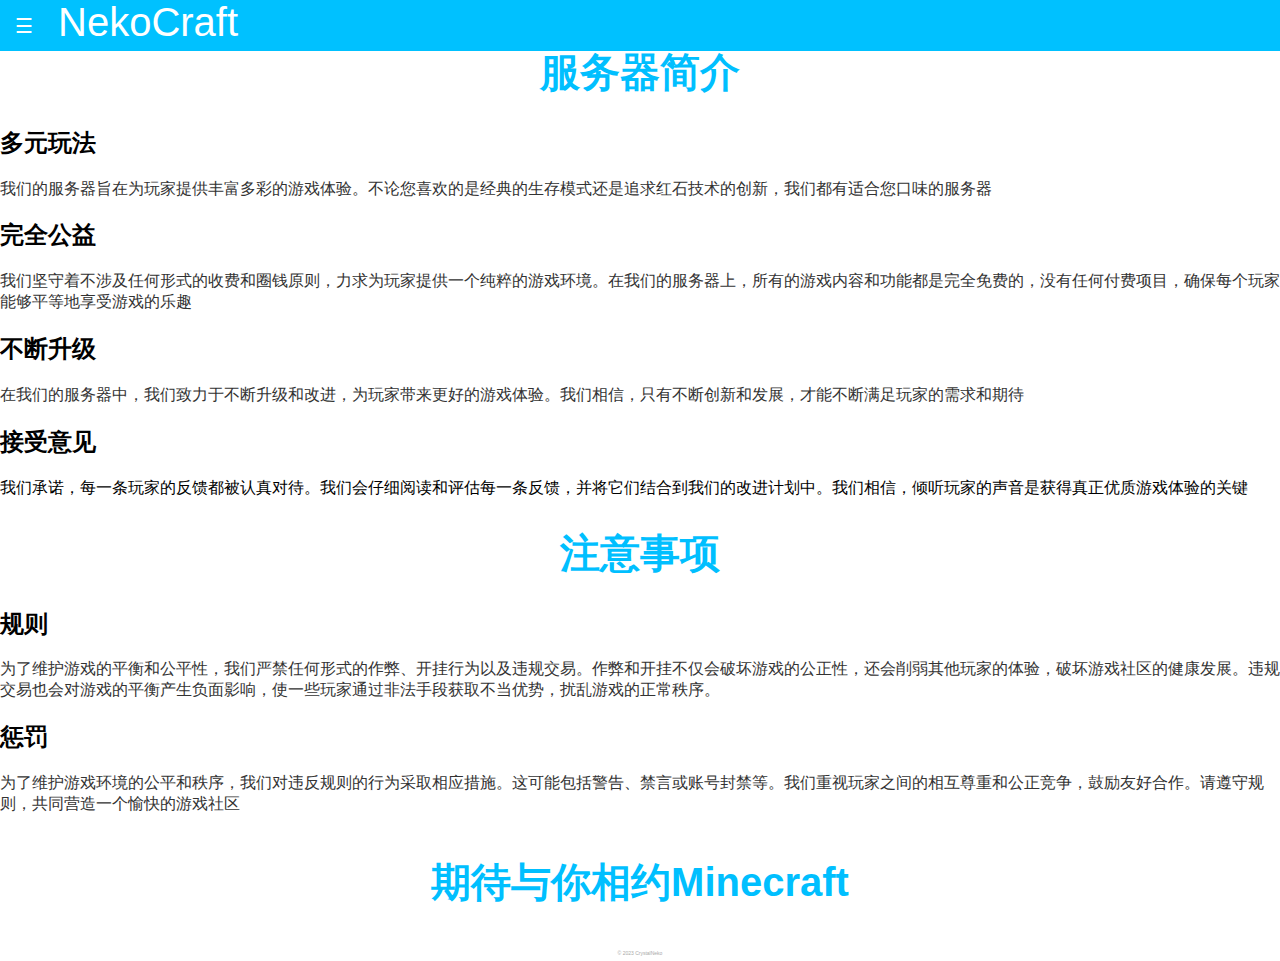
<file: index.html>
<!DOCTYPE html>
<html>
	<head>

		<meta name="viewport" content="width=device-width, initial-scale=1" charset="utf-8">
		<link rel="stylesheet" href="icons/css/font-awesome.css">
		<link rel="stylesheet" href="css/index.css">
	</head>
	<body style="margin:0" background="">
		<div id="mySidebar" class="sidebar">
			<a href="javascript:void(0)" class="closebtn" onclick="closeNav()">菜单 x</a>
			<a href="index.html" style="border: 1px solid #f0f3f4; border-radius: 15px; padding: 8px;"><i class="fa fa-home" aria-hidden="true" /></i> 主页</a>
			<a href="info.html" style="border: 1px solid #f0f3f4; border-radius: 15px; padding: 8px;"><i class="fa fa-file-text" aria-hidden="true" /></i> 信息</a>
			<a href="ziyuan.html" style="border: 1px solid #f0f3f4; border-radius: 15px; padding: 8px;"><i class="fa fa-tasks" aria-hidden="true" /></i> 资源</a>
			<a href="about.html" style="border: 1px solid #f0f3f4; border-radius: 15px; padding: 8px;"><i class="fa fa-user-md" aria-hidden="true" /></i> 关于</a>
			<a href="setting.html" style="border: 1px solid #f0f3f4; border-radius: 15px; padding: 8px;"><i class="fa fa-gear" aria-hidden="true" /></i> 设置</a>
		</div>
		<div id="title">
			<div id="main">
				<button class="openbtn" onclick="openNav()">☰</button>
			</div>
			<p style="margin:0;margin-left:10;display:inline"><font color="white">NekoCraft</font></p>
		</div>
		<br>
		<h1 style="color:DeepSkyBlue;font-size:40px;text-align:center">服务器简介</h1>
		<div class="mainfo">
			<div id="h">
				<h2>多元玩法</h2>
				<div id="p"><p>我们的服务器旨在为玩家提供丰富多彩的游戏体验。不论您喜欢的是经典的生存模式还是追求红石技术的创新，我们都有适合您口味的服务器</p></div>
			</div>
			<div id="h">
				<h2>完全公益</h2>
				<div id="p"><p>我们坚守着不涉及任何形式的收费和圈钱原则，力求为玩家提供一个纯粹的游戏环境。在我们的服务器上，所有的游戏内容和功能都是完全免费的，没有任何付费项目，确保每个玩家能够平等地享受游戏的乐趣</p></div>
			</div>
		</div>
		<div class="mainfo">
			<div id="h">
				<h2>不断升级</h2>
				<div id="p"><p>在我们的服务器中，我们致力于不断升级和改进，为玩家带来更好的游戏体验。我们相信，只有不断创新和发展，才能不断满足玩家的需求和期待</p></div>
			</div>
			<div id="h">
				<h2>接受意见</h2>
				<div id="p"></p>我们承诺，每一条玩家的反馈都被认真对待。我们会仔细阅读和评估每一条反馈，并将它们结合到我们的改进计划中。我们相信，倾听玩家的声音是获得真正优质游戏体验的关键</p></div>
			</div>
		</div>
		<h1 style="color:DeepSkyBlue;font-size:40px;text-align:center">注意事项</h1>
		<div class="mainfo">
			<div id="h">
				<h2>规则</h2>
				<div id="p"><p>为了维护游戏的平衡和公平性，我们严禁任何形式的作弊、开挂行为以及违规交易。作弊和开挂不仅会破坏游戏的公正性，还会削弱其他玩家的体验，破坏游戏社区的健康发展。违规交易也会对游戏的平衡产生负面影响，使一些玩家通过非法手段获取不当优势，扰乱游戏的正常秩序。<p></div>
			</div>
			<div id="h">
				<h2>惩罚</h2>
				<div id="p"><p>为了维护游戏环境的公平和秩序，我们对违反规则的行为采取相应措施。这可能包括警告、禁言或账号封禁等。我们重视玩家之间的相互尊重和公正竞争，鼓励友好合作。请遵守规则，共同营造一个愉快的游戏社区<p></div>
			</div>
		</div>
		<h3 style="color:DeepSkyBlue;font-size:40px;text-align:center">期待与你相约Minecraft</h3>
		<p style="color:DarkGray;font-size:5px;text-align:center">© 2023 CrystalNeko</p>
		<script src="js/index.js"></script>
	</body>

</html>
</file>
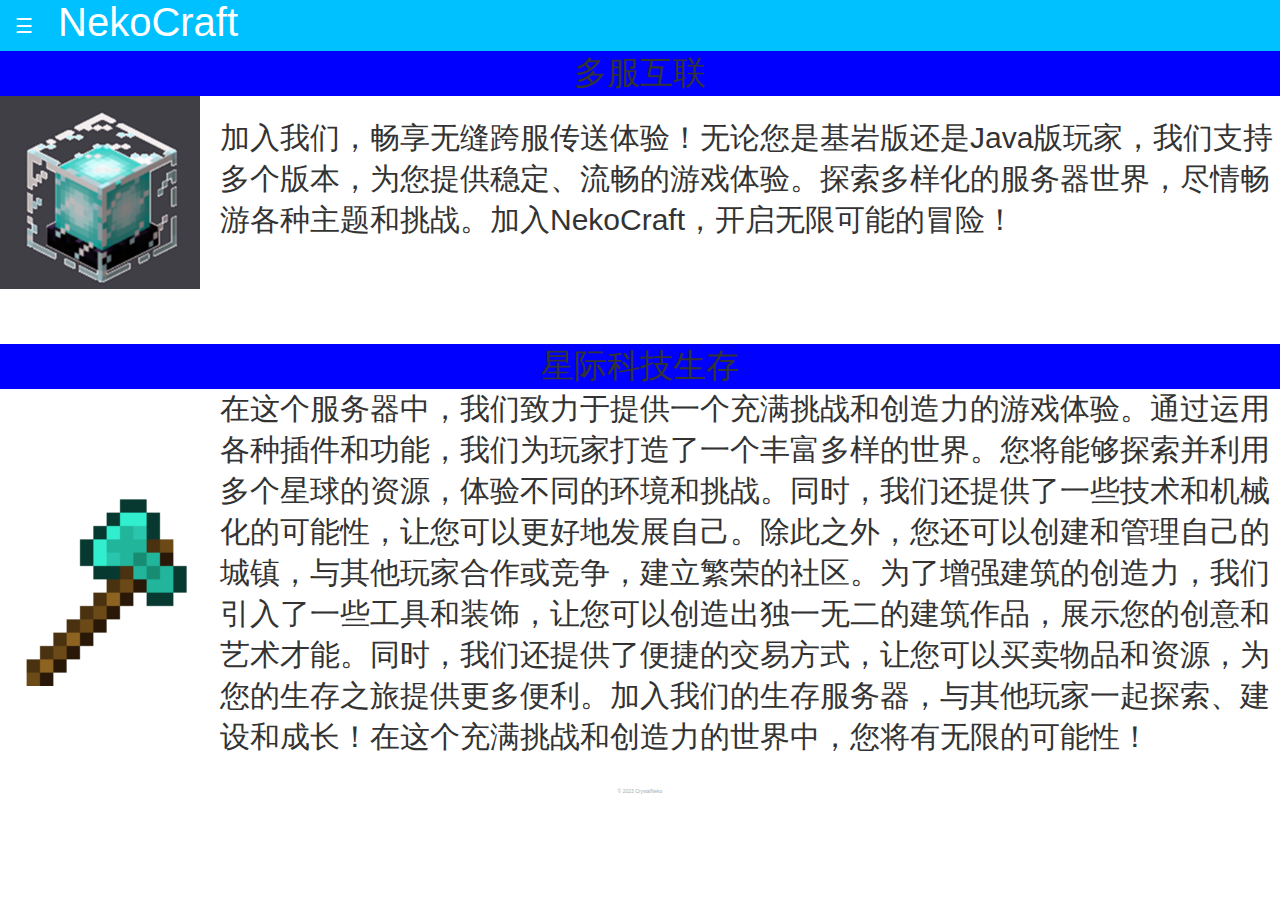
<file: info.html>
<!DOCTYPE html>
<html>
	<head>

		<meta name="viewport" content="width=device-width, initial-scale=1" charset="utf-8">
		<link rel="stylesheet" href="https://csneko.github.io/icons/css/font-awesome.css">
		<link rel="stylesheet" href="css/index.css">
	</head>
	<body style="margin:0" background="">
		<div id="mySidebar" class="sidebar">
			<a href="javascript:void(0)" class="closebtn" onclick="closeNav()">菜单 x</a>
			<a href="index.html" style="border: 1px solid #f0f3f4; border-radius: 15px; padding: 8px;"><i class="fa fa-home" aria-hidden="true" /></i> 主页</a>
			<a href="info.html" style="border: 1px solid #f0f3f4; border-radius: 15px; padding: 8px;"><i class="fa fa-file-text" aria-hidden="true" /></i> 信息</a>
			<a href="ziyuan.html" style="border: 1px solid #f0f3f4; border-radius: 15px; padding: 8px;"><i class="fa fa-tasks" aria-hidden="true" /></i> 资源</a>
			<a href="about.html" style="border: 1px solid #f0f3f4; border-radius: 15px; padding: 8px;"><i class="fa fa-user-md" aria-hidden="true" /></i> 关于</a>
			<a href="setting.html" style="border: 1px solid #f0f3f4; border-radius: 15px; padding: 8px;"><i class="fa fa-gear" aria-hidden="true" /></i> 设置</a>
		</div>
		<div id="title">
			<div id="main">
				<button class="openbtn" onclick="openNav()">☰</button>
			</div>
			<p style="margin:0;margin-left:10;display:inline"><font color="white">NekoCraft</font></p>
		</div>
		<div id="infotitle">
			<p style="margin:0;">多服互联</p>
		</div>
		<div class="cnt">
			<div class="image-cnt">
				<a href="info/velocity.html" onclick="handleClickImage()">
				<img src="images/velocity.png" alt="实在没有图片了">
				</a>
			</div>
			<div class="text-cnt">
				<p>加入我们，畅享无缝跨服传送体验！无论您是基岩版还是Java版玩家，我们支持多个版本，为您提供稳定、流畅的游戏体验。探索多样化的服务器世界，尽情畅游各种主题和挑战。加入NekoCraft，开启无限可能的冒险！</p>
			</div>
		</div>
		<div id="infotitle">
			<p style="margin:0;">星际科技生存</p>
		</div>
		<div class="cnt">
			<div class="image-cnt">
				<a href="info/sc.html" onclick="handleClickImage()">
				<img src="images/sc.png" alt="实在没有图片了">
				</a>
			</div>
			<div class="text-cnt">
				<p>在这个服务器中，我们致力于提供一个充满挑战和创造力的游戏体验。通过运用各种插件和功能，我们为玩家打造了一个丰富多样的世界。您将能够探索并利用多个星球的资源，体验不同的环境和挑战。同时，我们还提供了一些技术和机械化的可能性，让您可以更好地发展自己。除此之外，您还可以创建和管理自己的城镇，与其他玩家合作或竞争，建立繁荣的社区。为了增强建筑的创造力，我们引入了一些工具和装饰，让您可以创造出独一无二的建筑作品，展示您的创意和艺术才能。同时，我们还提供了便捷的交易方式，让您可以买卖物品和资源，为您的生存之旅提供更多便利。加入我们的生存服务器，与其他玩家一起探索、建设和成长！在这个充满挑战和创造力的世界中，您将有无限的可能性！</p>
			</div>
		</div>

			<p style="color:DarkGray;font-size:5px;text-align:center">© 2023 CrystalNeko</p>
		<script src="js/index.js"></script>
		<script src="https://csneko.github.io/js/index.js">
	</body>
</html>
</file>
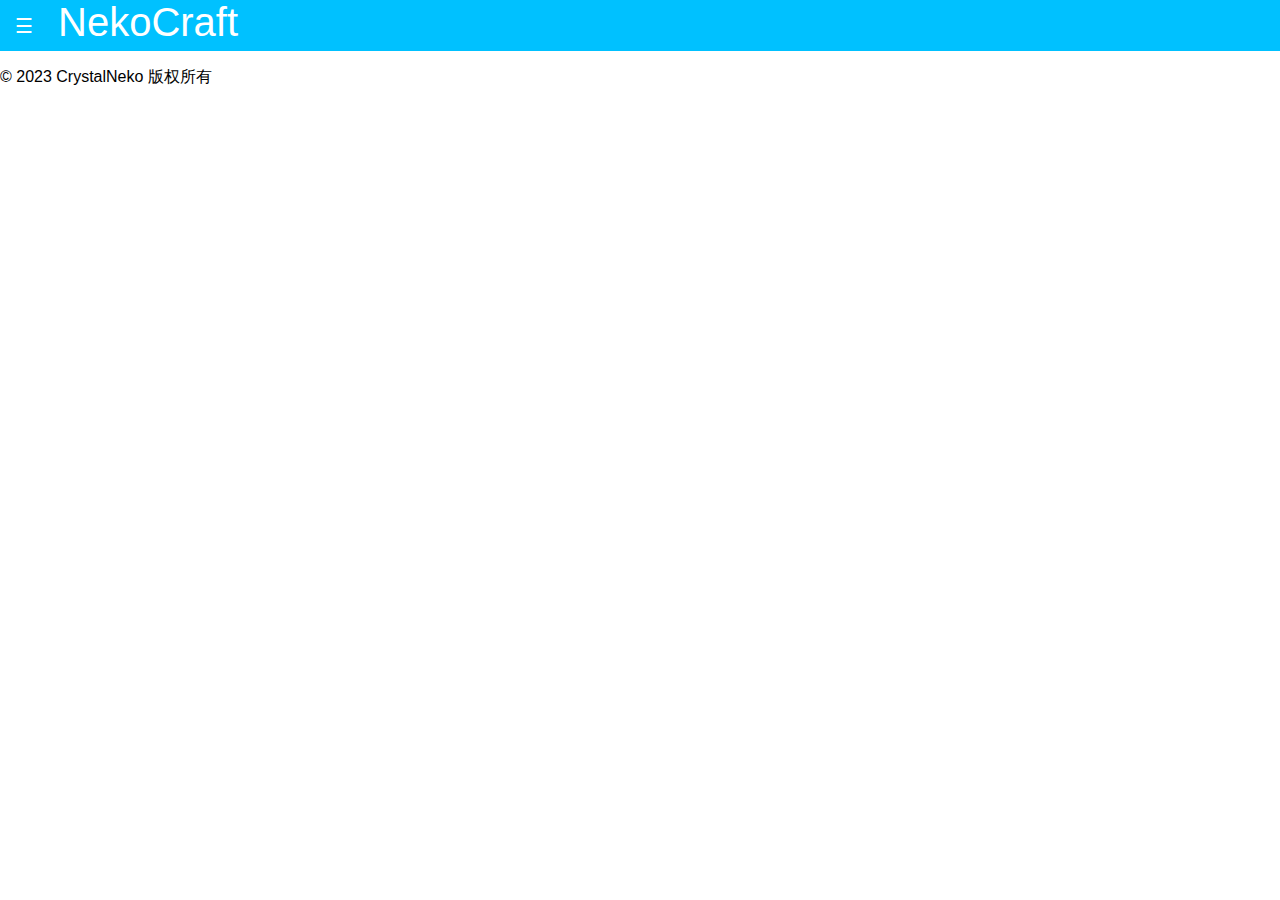
<file: desktop/info.html>
<!DOCTYPE html>
<html>
	<head>

		<meta name="viewport" content="width=device-width, initial-scale=1" charset="utf-8">
		<link rel="stylesheet" href="icons/css/font-awesome.css">
		<link rel="stylesheet" href="css/index.css">
	</head>
	<body style="margin:0" background="">
		<div id="mySidebar" class="sidebar">
			<a href="javascript:void(0)" class="closebtn" onclick="closeNav()">菜单 x</a>
			<a href="index.html" style="border: 1px solid #f0f3f4; border-radius: 15px; padding: 8px;"><i class="fa fa-home" aria-hidden="true" /></i> 主页</a>
			<a href="info.html" style="border: 1px solid #f0f3f4; border-radius: 15px; padding: 8px;"><i class="fa fa-file-text" aria-hidden="true" /></i> 信息</a>
			<a href="ziyuan.html" style="border: 1px solid #f0f3f4; border-radius: 15px; padding: 8px;"><i class="fa fa-tasks" aria-hidden="true" /></i> 资源</a>
			<a href="about.html" style="border: 1px solid #f0f3f4; border-radius: 15px; padding: 8px;"><i class="fa fa-user-md" aria-hidden="true" /></i> 关于</a>
		</div>
		<div id="title">
			<div id="main">
				<button class="openbtn" onclick="openNav()">☰</button>
			</div>
			<p style="margin:0;margin-left:10;display:inline"><font color="white">NekoCraft</font></p>
		</div>
		<script src="js/index.js"></script>
	</body>
	<footer>
		<!-- 其他底部内容 -->
		<p> &copy; 2023 CrystalNeko 版权所有</p>
	</footer>
</html>
</file>
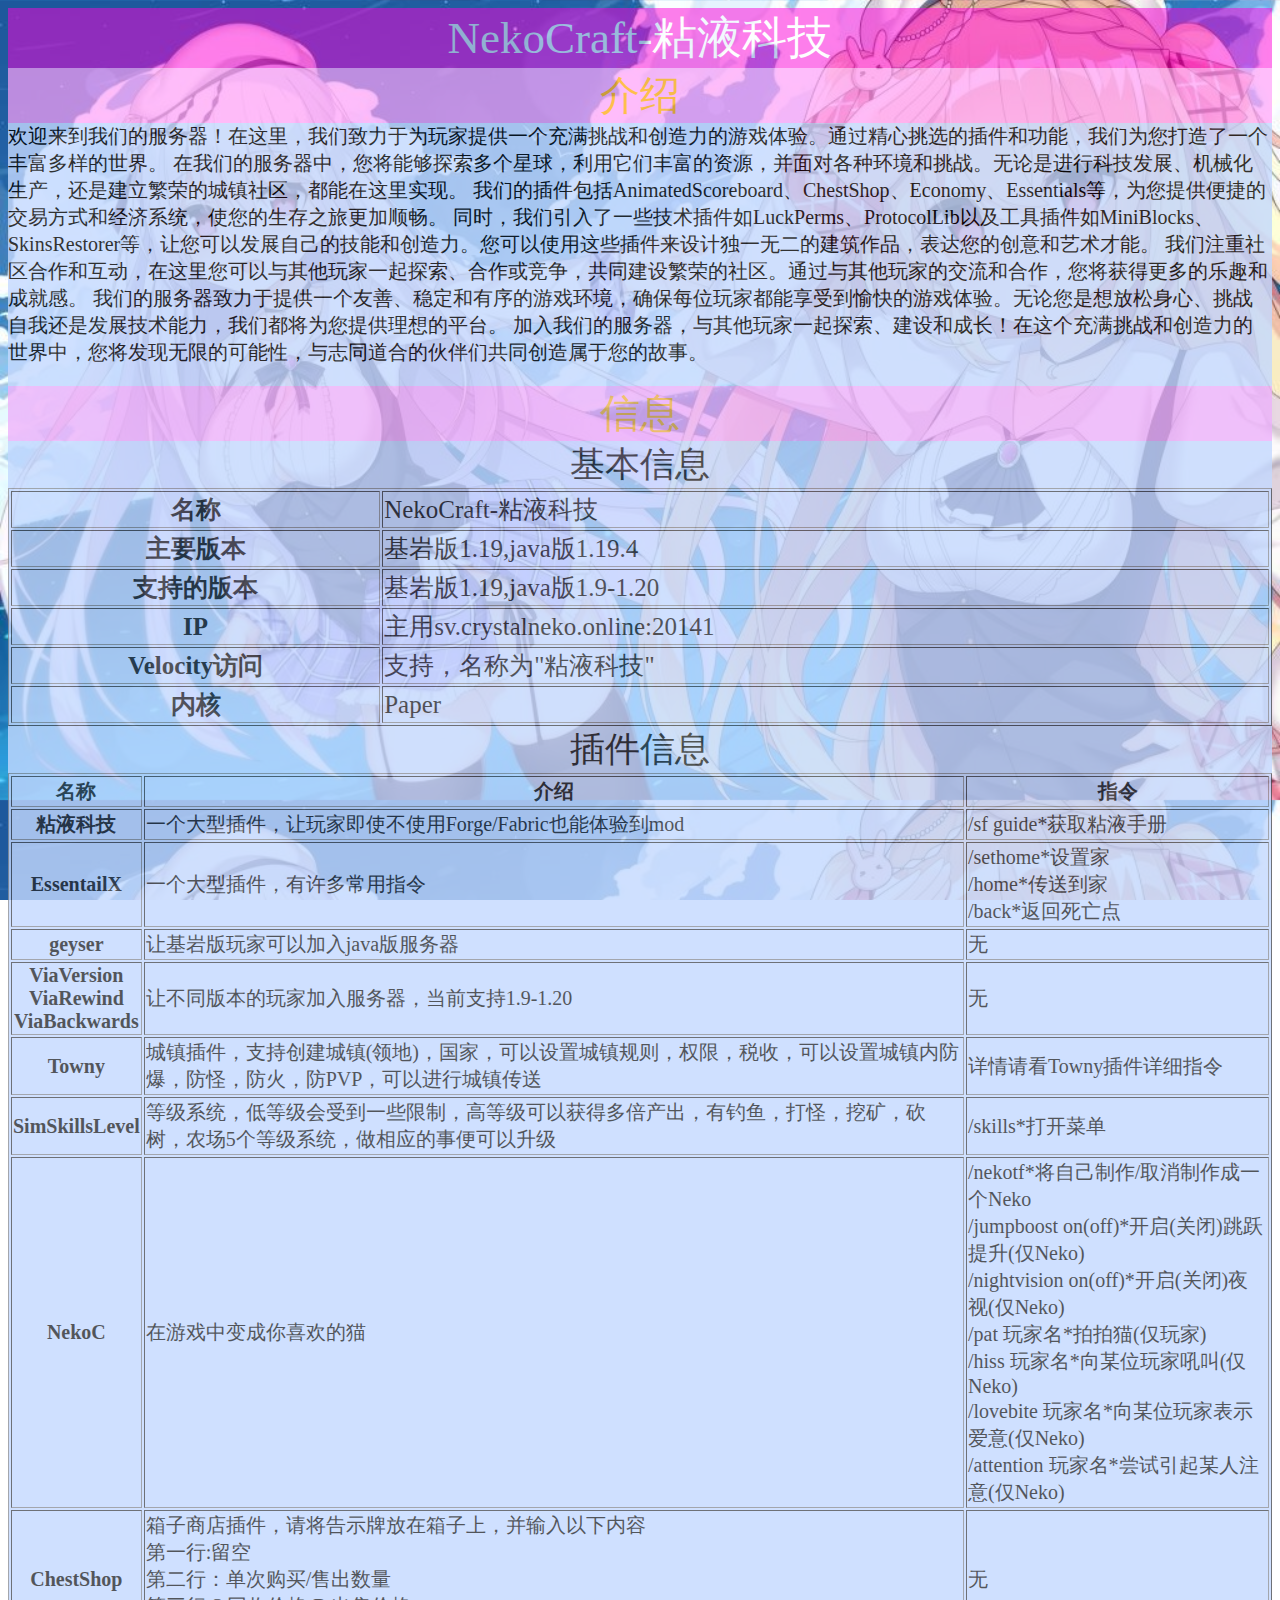
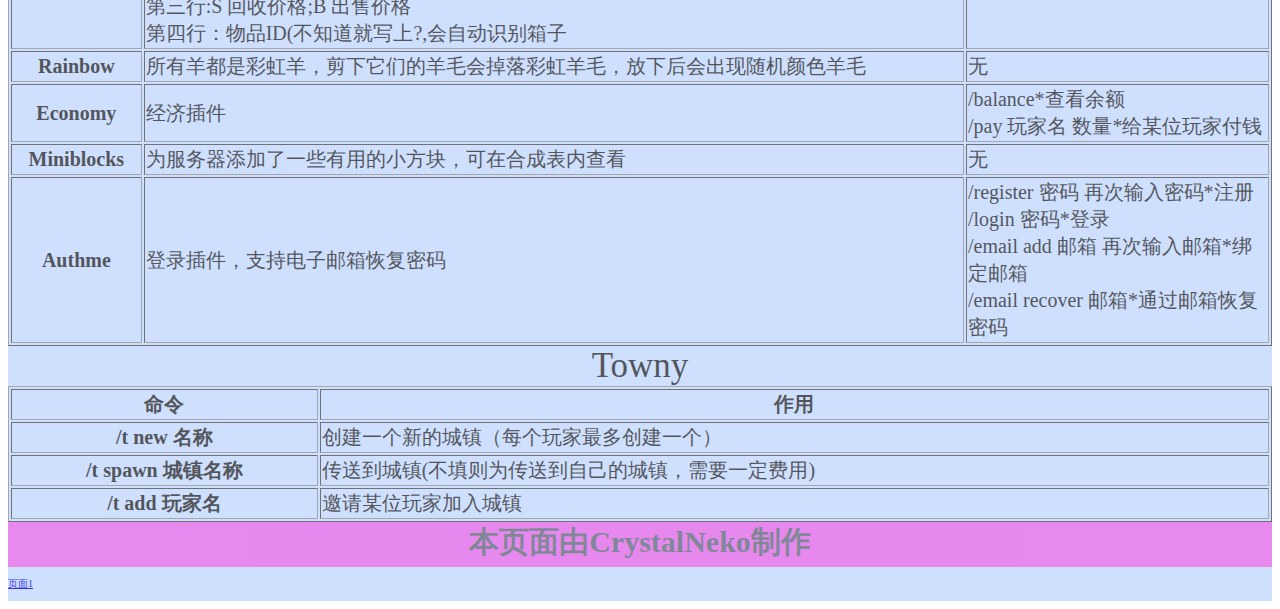
<file: info/sc2.html>
<html>
  <head>
  <meta charset="utf-8">
  <title>粘液科技服务器</title>
  <link href="css/wmain.css" rel="stylesheet">
  </head>
  <body>
      <body background="images/wvelocitybj.jpg" style="background-size:100%;background-attachment: fixed">
    <div id="title"><div id="titlefont"><p>NekoCraft-粘液科技</p></div></div>
	<div id="servertitle">
	<p><div id="servertitlefont">介绍</div></p>
	</div>
	<div id="serverinfo">
	<p><div id="serverinfofont">欢迎来到我们的服务器！在这里，我们致力于为玩家提供一个充满挑战和创造力的游戏体验。通过精心挑选的插件和功能，我们为您打造了一个丰富多样的世界。

在我们的服务器中，您将能够探索多个星球，利用它们丰富的资源，并面对各种环境和挑战。无论是进行科技发展、机械化生产，还是建立繁荣的城镇社区，都能在这里实现。

我们的插件包括AnimatedScoreboard、ChestShop、Economy、Essentials等，为您提供便捷的交易方式和经济系统，使您的生存之旅更加顺畅。

同时，我们引入了一些技术插件如LuckPerms、ProtocolLib以及工具插件如MiniBlocks、SkinsRestorer等，让您可以发展自己的技能和创造力。您可以使用这些插件来设计独一无二的建筑作品，表达您的创意和艺术才能。

我们注重社区合作和互动，在这里您可以与其他玩家一起探索、合作或竞争，共同建设繁荣的社区。通过与其他玩家的交流和合作，您将获得更多的乐趣和成就感。

我们的服务器致力于提供一个友善、稳定和有序的游戏环境，确保每位玩家都能享受到愉快的游戏体验。无论您是想放松身心、挑战自我还是发展技术能力，我们都将为您提供理想的平台。

加入我们的服务器，与其他玩家一起探索、建设和成长！在这个充满挑战和创造力的世界中，您将发现无限的可能性，与志同道合的伙伴们共同创造属于您的故事。</p>
	</div>
	<div id="servertitle">
	<p><div id="servertitlefont">信息</div></p>
	</div>
	<div id="serverinfo">
	<div id="serverinfofont">
	<table border="1" class="infotable">
	    <caption style="font-size:35px">基本信息</caption>
	  <tr>
	    <th>名称</th>
	    <td>NekoCraft-粘液科技</td>
	  </tr>
	  <tr>
	    <th>主要版本</th>
	    <td>基岩版1.19,java版1.19.4</td>
	  </tr>
	  <tr>
	    <th>支持的版本</th>
		<td>基岩版1.19,java版1.9-1.20</td>
	  </tr>
	  <tr>
	    <th>IP</th>
		<td>主用sv.crystalneko.online:20141</td>
	  <tr>
	    <th>Velocity访问</th>
		<td>支持，名称为"粘液科技"</td>
	  <tr>
	    <th>内核</th>
		<td>Paper</td>
	  </tr>
	</table>
	<table border="1" class="pinfotable">
	  <caption style="font-size:35px">插件信息</caption>
	  <tr>
	    <th>名称</th>
		<th>介绍</th>
		<th>指令</th>
      </tr>
	  <tr>
	    <th>粘液科技</th>
		<td>一个大型插件，让玩家即使不使用Forge/Fabric也能体验到mod</td>
		<td>/sf guide*获取粘液手册</td>
	  </tr>
	  <tr>
	    <th>EssentailX</th>
		<td>一个大型插件，有许多常用指令</td>
		<td>/sethome*设置家<br>/home*传送到家<br>/back*返回死亡点<br></td>
	  <tr>
	    <th>geyser</th>
		<td>让基岩版玩家可以加入java版服务器</td>
		<td>无</td>
	  </tr>
	  <tr>
	    <th>ViaVersion<br>ViaRewind<br>ViaBackwards</th>
		<td>让不同版本的玩家加入服务器，当前支持1.9-1.20</td>
		<td>无</td>
      </tr>
	  <tr>
	    <th>Towny</th>
		<td>城镇插件，支持创建城镇(领地)，国家，可以设置城镇规则，权限，税收，可以设置城镇内防爆，防怪，防火，防PVP，可以进行城镇传送</td>
		<td>详情请看Towny插件详细指令</td>
      </tr>
	  <tr>
	    <th>SimSkillsLevel</th>
		<td>等级系统，低等级会受到一些限制，高等级可以获得多倍产出，有钓鱼，打怪，挖矿，砍树，农场5个等级系统，做相应的事便可以升级</td>
		<td>/skills*打开菜单</td>
      </tr>
	  <tr>
	    <th>NekoC</th>
		<td>在游戏中变成你喜欢的猫</td>
		<td>/nekotf*将自己制作/取消制作成一个Neko<br>/jumpboost on(off)*开启(关闭)跳跃提升(仅Neko)<br>/nightvision on(off)*开启(关闭)夜视(仅Neko)<br>/pat 玩家名*拍拍猫(仅玩家)<br>/hiss 玩家名*向某位玩家吼叫(仅Neko)<br>/lovebite 玩家名*向某位玩家表示爱意(仅Neko)<br>/attention 玩家名*尝试引起某人注意(仅Neko)</td>
	  </tr>
	  <tr>
	    <th>ChestShop</th>
		<td>箱子商店插件，请将告示牌放在箱子上，并输入以下内容<br>第一行:留空<br>第二行：单次购买/售出数量<br>第三行:S 回收价格;B 出售价格<br>第四行：物品ID(不知道就写上?,会自动识别箱子</td>
		<td>无</td>
	  </tr>
	  <tr>
	    <th>Rainbow</th>
		<td>所有羊都是彩虹羊，剪下它们的羊毛会掉落彩虹羊毛，放下后会出现随机颜色羊毛</td>
		<td>无</td>
	  </tr>
	  <tr>
	    <th>Economy</th>
		<td>经济插件</td>
		<td>/balance*查看余额<br>/pay 玩家名 数量*给某位玩家付钱</td>
      </tr>
	  <tr>
	    <th>Miniblocks</th>
		<td>为服务器添加了一些有用的小方块，可在合成表内查看</td>
		<td>无</td>
	  <tr>
	    <th>Authme</th>
		<td>登录插件，支持电子邮箱恢复密码</td>
		<td>/register 密码 再次输入密码*注册<br>/login 密码*登录<br>/email add 邮箱 再次输入邮箱*绑定邮箱<br>/email recover 邮箱*通过邮箱恢复密码</td>
	  </tr>
	</table>
	<table border="1" class="pinfotable">
	  <caption style="font-size:35px">Towny</caption>
	  <tr>
	    <th>命令</th>
		<th>作用</th>
	  <tr>
	    <th>/t new 名称</th>
		<td>创建一个新的城镇（每个玩家最多创建一个）</td>
	  </tr>
	  <tr>
	    <th>/t spawn 城镇名称</th>
		<td>传送到城镇(不填则为传送到自己的城镇，需要一定费用)</td>
	  </tr>
	  <tr>
	    <th>/t add 玩家名</th>
		<td>邀请某位玩家加入城镇</td>
	  </tr>
	</table>
	</div>
	</div>
	<div id="底部">
	  <h2><div id="底部font">本页面由CrystalNeko制作</div></h2>
	</div>
			<a href="sc.html"><p style="font-size:10px">页面1</p></a>
  </body>
</html>
</file>
<file: css/index.css>
body {
  font-family: "Lato", sans-serif;
        background-size: cover;
        background-repeat: no-repeat;
	    background-attachment: fixed;
}

.sidebar {
  height: 100%;
  width: 0;
  position: fixed;
  z-index: 1;
  top: 0;
  left: 0;
  background-color: #fbfcfc;
  overflow-x: hidden;
  transition: 0.5s;
  padding-top: 60px;
}

.sidebar a {
  padding: 8px 8px 8px 32px;
  text-decoration: none;
  font-size: 25px;
  color: #818181;
  display: block;
  transition: 0.3s;
  text-align:center;
  margin-bottom: 10px;
}

.sidebar a:hover {
  color: #f1f1f1;
}

.sidebar .closebtn {
  position: absolute;
  top: 0;
  font-size: 36px;
  margin-left: 0px;
}

.openbtn {
  font-size: 20px;
  cursor: pointer;
  background-color: #00c1ff;
  color: white;
  padding: 10px 15px;
  border: none;
}
.openbtn:hover {
  color:black;
}

#main {
  transition: margin-left .5s;
  padding-right:10px;
  display:flex;
  align-items:center;
}

/* 在高度小于 450px 的较小屏幕上，更改 sidenav 的样式（更少的填充和更小的字体大小）*/
@media screen and (max-height: 450px) {
  .sidebar {padding-top: 15px;}
  .sidebar a {font-size: 18px;}
}
#title{
	font-size:40px;
	height:51px;
	display:flex;
	background-color:#00C1FF;
	text-align:center;
	position:fixed;
	top: 0;
	width:100%;
}
.desktop-style .image-container {
  display: flex;
  flex-direction: column;
  align-items: center;
  text-align: center; /* 使文本居中 */
  justify-content: center; /* 水平居中 */
}

.desktop-style .image-container img {
  display: block; /* 让图片以块级元素的形式显示 */
  margin: 0 auto; /* 图片水平居中 */
}

.desktop-style .image-container .button {
  display: inline-block; /* 按钮以行内块级元素显示 */
  padding: 10px 20px; /* 调整按钮的内边距 */
  background-color: #0097ff; /* 可根据需要自定义按钮的背景颜色 */
  color: #ffffff; /* 可根据需要自定义按钮的文字颜色 */
  text-decoration: none; /* 去除按钮的下划线效果 */
  border-radius: 35px; /* 可根据需要自定义按钮的圆角效果 */
  text-align:center;
  position: absolute; /* 绝对定位 */
  bottom: 0; /* 底部对齐 */
  margin-bottom: 22%; /* 距离底部的间距 */
  font-size:25px;
  filter:alpha(opacity=705);
  opacity:0.75; 
  width:160px;
}
.mobile-style .image-container {
  display: flex;
  flex-direction: column;
  align-items: center;
  text-align: center; /* 使文本居中 */
  justify-content: center; /* 水平居中 */
}

.mobile-style .image-container img {
  display: block; /* 让图片以块级元素的形式显示 */
  margin: 0 auto; /* 图片水平居中 */
}

.mobile-style .image-container .button {
  display: inline-block; /* 按钮以行内块级元素显示 */
  padding: 10px 20px; /* 调整按钮的内边距 */
  background-color: #0097ff; /* 可根据需要自定义按钮的背景颜色 */
  color: #ffffff; /* 可根据需要自定义按钮的文字颜色 */
  text-decoration: none; /* 去除按钮的下划线效果 */
  border-radius: 35px; /* 可根据需要自定义按钮的圆角效果 */
  text-align:center;
  position: absolute; /* 绝对定位 */
  bottom: 0; /* 底部对齐 */
  margin-bottom: 700px; /* 距离底部的间距 */
  font-size:25px;
  filter:alpha(opacity=705);
  opacity:0.75; 
  width:160px;
}
.desktop-style .mainfo {
	display:flex;
}
.desktop-style #h {
	text-align:center;
	color:DodgerBlue;
	padding:120px;
}
.desktop-style #p {
	color:DimGray;
	font-size:20px;
}
.mobile-style .mainfo {
	display:flex;
}
.mobile-style #h {
	text-align:center;
	color:DodgerBlue;
	padding:20px;
}
.mobile-style #p {
	color:DimGray;
	font-size:20px;
}











/*info.html*/
#infotitle {
	background-color:blue;
	width:100%;
	text-align:center;
	margin-top:51px;
	font-size:33px;
	color:white;
}
.cnt {
  display: flex;
  align-items: center;
  margin-top:0;
}

.image-cnt img {
  width: 200px;
  height: auto;
  margin-top:0;
}

.text-cnt {
  margin-left: 20px;
  font-size:30px;
  margin-top:0;
}

.img h2,a,p {
  color: #333;
  text-decoration: none;
  margin-top:0;
}
</file>
<file: desktop/css/index.css>
body {
  font-family: "Lato", sans-serif;
}

.sidebar {
  height: 100%;
  width: 0;
  position: fixed;
  z-index: 1;
  top: 0;
  left: 0;
  background-color: #fbfcfc;
  overflow-x: hidden;
  transition: 0.5s;
  padding-top: 60px;
}

.sidebar a {
  padding: 8px 8px 8px 32px;
  text-decoration: none;
  font-size: 25px;
  color: #818181;
  display: block;
  transition: 0.3s;
  text-align:center;
  margin-bottom: 10px;
}

.sidebar a:hover {
  color: #f1f1f1;
}

.sidebar .closebtn {
  position: absolute;
  top: 0;
  font-size: 36px;
  margin-left: 0px;
}

.openbtn {
  font-size: 20px;
  cursor: pointer;
  background-color: #00c1ff;
  color: white;
  padding: 10px 15px;
  border: none;
}
.openbtn:hover {
  color:black;
}

#main {
  transition: margin-left .5s;
  padding-right:10px;
  display:flex;
  align-items:center;
}

/* 在高度小于 450px 的较小屏幕上，更改 sidenav 的样式（更少的填充和更小的字体大小）*/
@media screen and (max-height: 450px) {
  .sidebar {padding-top: 15px;}
  .sidebar a {font-size: 18px;}
}
/*
*
*图标
*
*/
#menu-icon-index {
  background-image: url("icons/index.png");
  /* 设置宽度和高度以适应图标的尺寸 */
  width: 24px;
  height: 24px;
  /* 可以根据需要设置其他样式，如背景位置、重复、大小调整等 */
}
#title{
	font-size:40px;
	height:51px;
	display:flex;
	background-color:#00C1FF;
	text-align:center:
}
.image-container {
  display: flex;
  flex-direction: column;
  align-items: center;
  text-align: center; /* 使文本居中 */
  justify-content: center; /* 水平居中 */
}

.image-container img {
  display: block; /* 让图片以块级元素的形式显示 */
  margin: 0 auto; /* 图片水平居中 */
}

.image-container .button {
  display: inline-block; /* 按钮以行内块级元素显示 */
  padding: 10px 20px; /* 调整按钮的内边距 */
  background-color: #0097ff; /* 可根据需要自定义按钮的背景颜色 */
  color: #ffffff; /* 可根据需要自定义按钮的文字颜色 */
  text-decoration: none; /* 去除按钮的下划线效果 */
  border-radius: 35px; /* 可根据需要自定义按钮的圆角效果 */
  text-align:center;
  position: absolute; /* 绝对定位 */
  bottom: 0; /* 底部对齐 */
  margin-bottom: 200px; /* 距离底部的间距 */
  font-size:25px;
  filter:alpha(opacity=705);
  opacity:0.75; 
  width:160px;
}
.mainfo {
	display:flex;
}
#h {
	text-align:center;
	color:DodgerBlue;
	padding:120px;
}
#p {
	color:DimGray;
	font-size:20px;
}
</file>
<file: info/css/wmain.css>
#title
{
  text-align:center;
  color:White;
  background-color:#ff00d9;
  font-size:0;
  height:60px;
  width:100%;
  margin:0;
  filter:alpha(opacity=50);
  opacity:0.5; 
}
/*定义id=title属性*/
#titlefont
{
  font-size:45px;
}
/*定义id=titlefont属性*/
#menu
{
  text-align:center;
  color:White;
  background-color:#ff7af8;
  float:left;
  font-size:20px;
  height:1400px;
  width:200px;
  filter:alpha(opacity=50);
  opacity:0.5;
}
/*定义id=menu属性*/
#servertitle
{
  text-align:center;
  color:Orange;
  text-align:center;
  background-color:#ffa1fa;
  font-size:0px;
  width:100%;
  height:55px;
  margin:0;
  filter:alpha(opacity=70);
  opacity:0.7; 
}
/*定义id=servertitle属性*/
#servertitlefont
{
  font-size:40px;
}
/*定义id=servertitlefont属性*/
#serverinfo
{
  margin:0;
  font-size:0;
  background-color:#c4d9ff; 
  filter:alpha(opacity=80);
  opacity:0.8;
  overflow:hidden;
}
/*定义id=serverinfo属性*/
#serverinfofont
{
  font-size:20px;
}
/*定义id=serverinfofont属性*/
#底部
{
  background-color:#ff00d9;
  text-align:center;
  clear:both;
  font-size:0;
  margin:0;
  width:100%;
  height:45px;
  filter:alpha(opacity=50);
  opacity:0.5;
}
/*定义id=底部属性*/
#底部font
{
  font-size:30px;
}
/*定义id=底部font属性*/
.infotable
{
	width:100%;
	font-size:25px;
}
/*定义class="infotable"*/
.pinfotable
{
	width:100%;
	font-size:20px;
}
/*定义class="pinfotable"*/
.serverinfofontbig
{
	font-size:30px;
}
</file>
